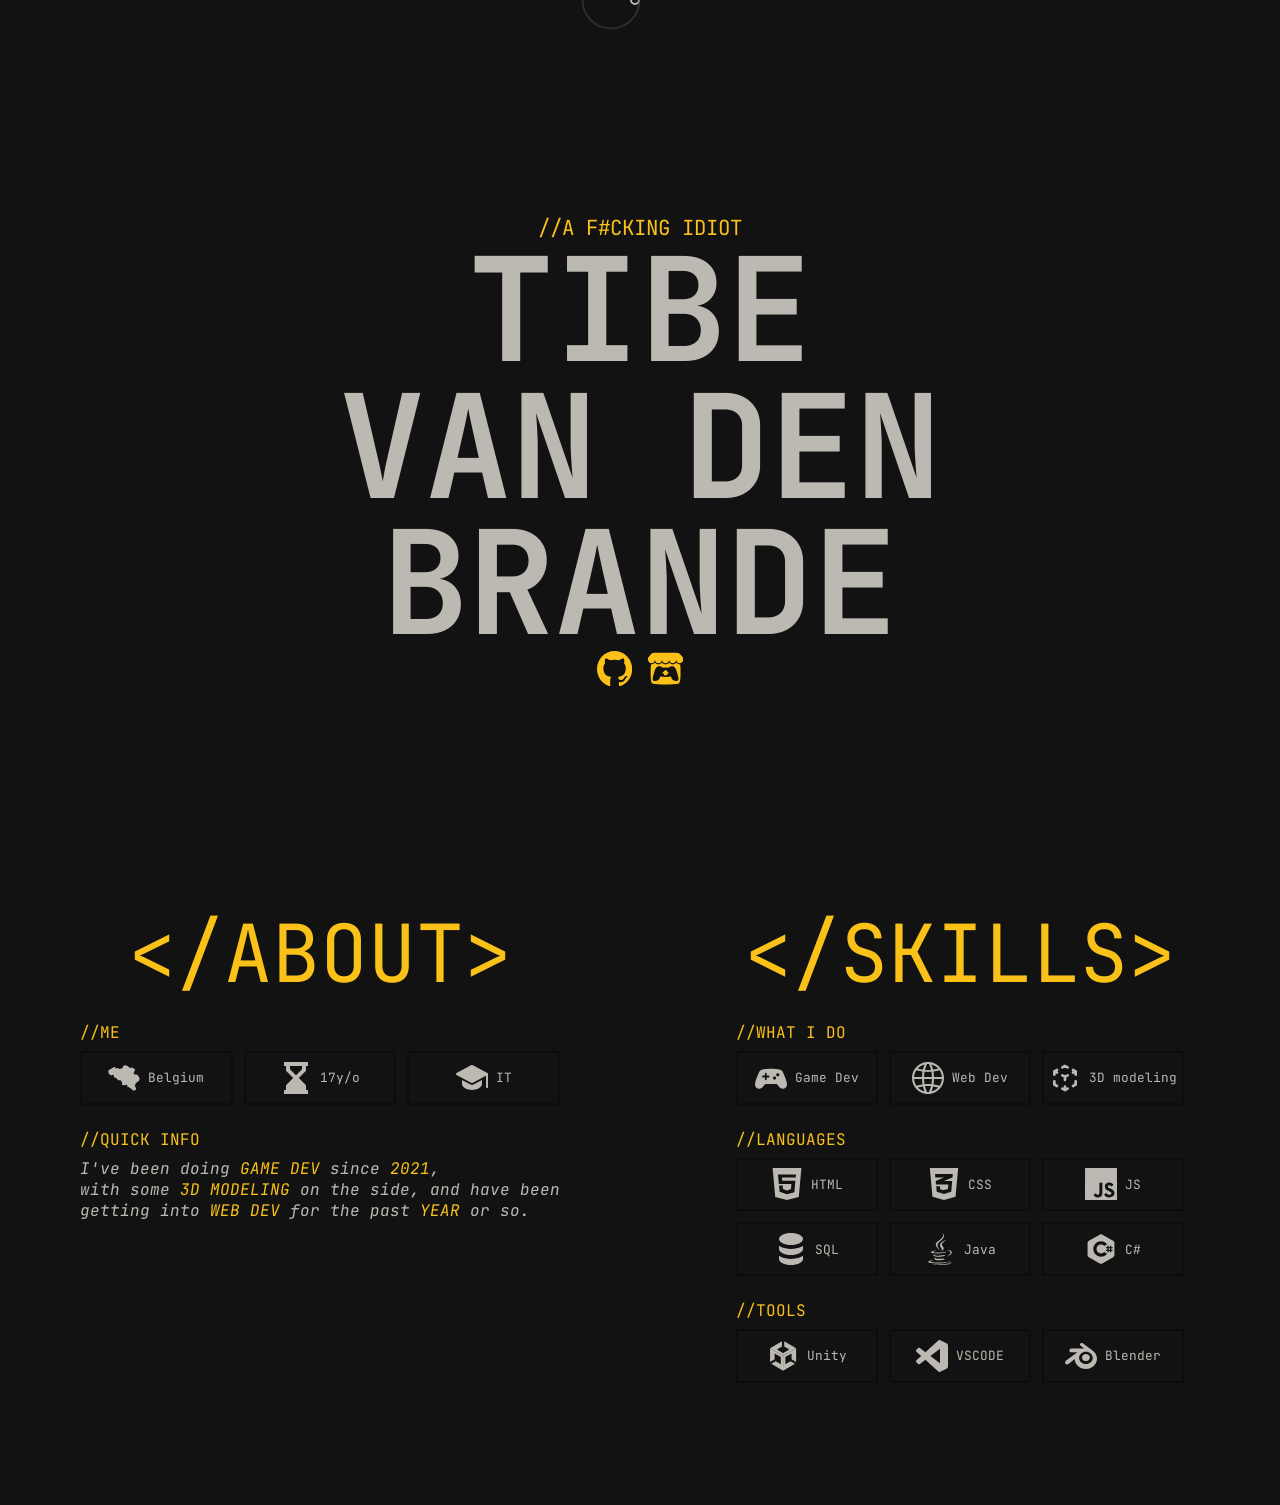
<file: index.html>
<!doctype html>
<html lang="en">
  <head>
    <link rel="preconnect" href="https://fonts.googleapis.com" />
    <link rel="preconnect" href="https://fonts.gstatic.com" crossorigin />
    <link
      href="https://fonts.googleapis.com/css2?family=JetBrains+Mono:ital,wght@0,100..800;1,100..800&display=swap"
      rel="stylesheet"
    />
    <link rel="stylesheet" href="./src/styling/style.css" />
    <link rel="stylesheet" href="./src/styling/cursor.css" />
  </head>
  <body>
    <div class="cursor" id="cursor" data-duration="0"></div>
    <div class="cursor" id="cursorOutline" data-duration="500"></div>
    <section id="hero">
      <div class="panel panel-left">
        <div class="panel-content">
          <span class="comment"
            >//<span
              class="scramble"
              data-words="a f#cking idiot"
              data-interval="1500"
            ></span
          ></span>
          <span id="name">
            tibe <br />
            van den <br />
            brande</span
          >
        </div>
        <div id="social-links">
          <a
            href="https://github.com/TibeDev"
            target="_blank"
            class="social-link cursorHover"
          >
            <svg viewBox="0 0 20 20">
              <use href="./images/github-logo.svg#github-shape"></use>
            </svg>
          </a>
          <a
            href="https://tibe-dev.itch.io/"
            target="_blank"
            class="social-link cursorHover"
          >
            <svg viewBox="0 0 32 32">
              <use href="./images/itch-io.svg#itchio-shape"></use>
            </svg>
          </a>
        </div>
      </div>
    </section>

    <div class="divider"></div>

    <section id="about">
      <div class="panel panel-left">
        <div class="panel-content">
          <span class="section-title comment">&lt;/about&gt;</span>

          <div id="about-grid">
            <div class="about-item full-width">
              <div class="about-item-row">
                <span class="comment">//ME</span>
              </div>

              <div class="badge-grid">
                <div class="badge cursorHover">
                  <svg class="badge-icon" viewBox="0 0 260 212">
                    <use href="./images/belgium.svg#belgium-shape"></use>
                  </svg>
                  <span>Belgium</span>
                </div>

                <div class="badge cursorHover">
                  <svg class="badge-icon" viewBox="0 0 16 16">
                    <use href="./images/hourglass.svg#hourglass-shape"></use>
                  </svg>
                  <span>17y/o</span>
                </div>

                <div class="badge cursorHover">
                  <svg class="badge-icon" viewBox="0 0 32 32">
                    <use href="./images/education.svg#education-shape"></use>
                  </svg>
                  <span>IT</span>
                </div>
              </div>
            </div>

            <div class="about-item full-width">
              <span class="comment">//QUICK INFO</span>
              <i
                >I've been doing <span class="comment">game dev</span> since
                <span class="comment">2021</span>, <br />with some
                <span class="comment">3D modeling</span> on the side, and have
                been getting into <span class="comment">web dev</span> for the
                past <span class="comment">year</span> or so.</i
              >
            </div>
          </div>
        </div>
      </div>

      <div class="panel panel-right">
        <div class="panel-content">
          <div></div>
          <span class="section-title comment">&lt;/skills&gt;</span>
          <div id="skills-grid">
            <div class="skill-item full-width">
              <div class="skill-item-row">
                <span class="comment">//WHAT I DO</span>
              </div>

              <div class="badge-grid">
                <div class="badge cursorHover">
                  <svg class="badge-icon" viewBox="0 0 56 56">
                    <use href="./images/controller.svg#controller-shape"></use>
                  </svg>
                  <span>Game Dev</span>
                </div>

                <div class="badge cursorHover">
                  <svg class="badge-icon" viewBox="0 0 32 32">
                    <use href="./images/globe.svg#globe-shape"></use>
                  </svg>
                  <span>Web Dev</span>
                </div>

                <div class="badge cursorHover">
                  <svg class="badge-icon" viewBox="0 0 24 24">
                    <use href="./images/cube.svg#cube-shape"></use>
                  </svg>
                  <span>3D modeling</span>
                </div>
              </div>
            </div>

            <div class="about-item full-width">
              <div class="about-item-row">
                <span class="comment">//Languages</span>
              </div>

              <div class="badge-grid">
                <div class="badge cursorHover">
                  <svg class="badge-icon" viewBox="0 0 18 20">
                    <use href="./images/html.svg#html-shape"></use>
                  </svg>
                  <span>HTML</span>
                </div>

                <div class="badge cursorHover">
                  <svg class="badge-icon" viewBox="0 0 512 512">
                    <use href="./images/css.svg#css-shape"></use>
                  </svg>
                  <span>CSS</span>
                </div>

                <div class="badge cursorHover">
                  <svg class="badge-icon" viewBox="0 0 512 512">
                    <use href="./images/js.svg#js-shape"></use>
                  </svg>
                  <span>JS</span>
                </div>

                <div class="badge cursorHover">
                  <svg class="badge-icon" viewBox="0 0 16 16">
                    <use href="./images/sql.svg#sql-shape"></use>
                  </svg>
                  <span>SQL</span>
                </div>

                <div class="badge cursorHover">
                  <svg class="badge-icon" viewBox="0 0 512 512">
                    <use href="./images/java.svg#java-shape"></use>
                  </svg>
                  <span>Java</span>
                </div>

                <div class="badge cursorHover">
                  <svg class="badge-icon" viewBox="0 0 50 50">
                    <use href="./images/csharp.svg#csharp-shape"></use>
                  </svg>
                  <span>C#</span>
                </div>
              </div>
            </div>

            <div class="about-item full-width">
              <div class="about-item-row">
                <span class="comment">//tools</span>
              </div>

              <div class="badge-grid">
                <div class="badge cursorHover">
                  <svg class="badge-icon" viewBox="0 0 128 128">
                    <use href="./images/unity.svg#unity-shape"></use>
                  </svg>
                  <span>Unity</span>
                </div>

                <div class="badge cursorHover">
                  <svg class="badge-icon" viewBox="0 0 32 32">
                    <use href="./images/vscode.svg#vscode-shape"></use>
                  </svg>
                  <span>VSCODE</span>
                </div>

                <div class="badge cursorHover">
                  <svg class="badge-icon" viewBox="0 0 512 512">
                    <use href="./images/blender.svg#blender-shape"></use>
                  </svg>
                  <span>Blender</span>
                </div>
              </div>
            </div>
          </div>
        </div>
      </div>
    </section>
    <script src="./src/javascript/cursor.js"></script>
    <script src="./src/javascript/age.js"></script>
    <script src="./src/javascript/scramble.js"></script>
  </body>
</html>
</file>
<file: src/styling/style.css>
@import url("colors.css");

* {
    font-family: "JetBrains Mono", monospace;
    font-variant-ligatures: none;
}
::-webkit-scrollbar {
    display: none;
}
html {
    padding: 0;
    margin: 0;
    overflow-x: hidden;
    scroll-behavior: smooth;
}
body {
    display: flex;
    align-items: center;
    flex-direction: column;
    padding: 0;
    margin: 0;
    background-color: var(--main-color);
    color: var(--accent-color1);
    min-height: 100vh;
    width: 100vw;
}
section {
    width: 100%;
}
a {
    text-decoration: none;
    transition: 0.1s linear;
}
#hero {
    display: flex;
    justify-content: center;
    align-items: center;
    height: 100vh;
}
#hero .panel {
    display: flex;
    align-items: center;
    justify-content: center;
    flex-direction: column;
}
#hero .panel-left .panel-content {
    display: flex;
    align-items: center;
    justify-content: center;
    flex-direction: column;
}
#hero .panel-left .comment {
    font-size: 1.3rem;
}
#hero .panel-right .panel-content {
    width: 80%;
}
#hero .panel-right .panel-content .comment {
    font-size: 4rem;
}
#name {
    text-align: center;
    text-transform: uppercase;
    line-height: 0.95em;
    font-size: 9rem;
    font-weight: bolder;
}
.comment {
    color: var(--accent-color2);
    text-transform: uppercase;
}
#social-links {
    display: flex;
    justify-content: center;
    align-items: center;
    gap: 1rem;
    width: 100%;
}
.social-link {
    color: var(--accent-color2);
    fill: var(--accent-color2);
    width: 2.2rem;
    height: 2.2rem;
    display: flex;
    align-content: center;
    justify-content: center;
    transition: linear 0.2s;
    transition: 0.05s;
}
.social-link svg {
    width: 100%;
    height: 100%;
}

#about {
    display: flex;
    flex-direction: row;
    height: 80%;
}
#about .panel {
    display: flex;
    align-items: center;
    justify-content: center;
    flex-direction: column;
    width: 100%;
}
#about .panel .panel-content {
    max-width: 30rem;
    height: 100%;
}
#about .panel .panel-content i {
    text-align: justify;
}
#about-grid,
#skills-grid {
    height: 100%;
    display: grid;
    grid-template-columns: repeat(3, 1fr);
    align-content: start;
    row-gap: 1.5rem;
}
.skill-item,
.about-item {
    display: flex;
    flex-direction: column;
    gap: 0.5rem;
}
.about-item .about-item-content {
    width: fit-content;
    display: flex;
    flex-direction: column;
    gap: 0.5rem;
}
.skill-item-row,
.about-item-row {
    display: flex;
    align-items: center;
    gap: 1rem;
}
.badge-icon {
    width: 1.5rem;
    height: 1.5rem;
    color: var(--accent-color2);
    fill: var(--accent-color2);
}
.section-title {
    display: flex;
    justify-content: center;
    align-items: center;
    font-size: 5rem;
    margin-bottom: 1rem;
}
.full-width {
    grid-column: 1 / -1;
}
.badge-grid {
    display: grid;
    grid-template-columns: repeat(3, 1fr);
    gap: 0.7rem;
    width: 100%;
}
.badge {
    -webkit-user-select: none;
    -ms-user-select: none;
    user-select: none;
    display: flex;
    align-items: center;
    justify-content: center;
    padding: 0.3rem;
    height: 2.5rem;
    gap: 0.5rem;
    background-color: var(--main-color);
    border: 2px solid var(--main-color2);
    transition: 0.3s;
}
.badge span {
    font-size: 0.8rem;
}
.badge .badge-icon {
    width: 2rem;
    height: 2rem;
    color: var(--accent-color1);
    fill: var(--accent-color1);
    transition: 0.3s;
}
.badge:hover {
    color: var(--accent-color2);
    background-color: var(--main-color2);
    border: 2px solid var(--accent-color2);
}
.badge:hover .badge-icon {
    color: var(--accent-color2);
    fill: var(--accent-color2);
}
#projects {
    display: flex;
    align-items: center;
    justify-content: center;
}
</file>
<file: src/styling/cursor.css>
* {
    cursor: none;
}
#cursor {
    width: 6px;
    aspect-ratio: 1;

    border: 2px solid var(--accent-color1);
    border-radius: 50%;
}
#cursorOutline {
    width: 55px;
    aspect-ratio: 1;

    opacity: 0.55;

    border: 2px solid rgb(70, 70, 70);
    border-radius: 50%;
}
</file>
